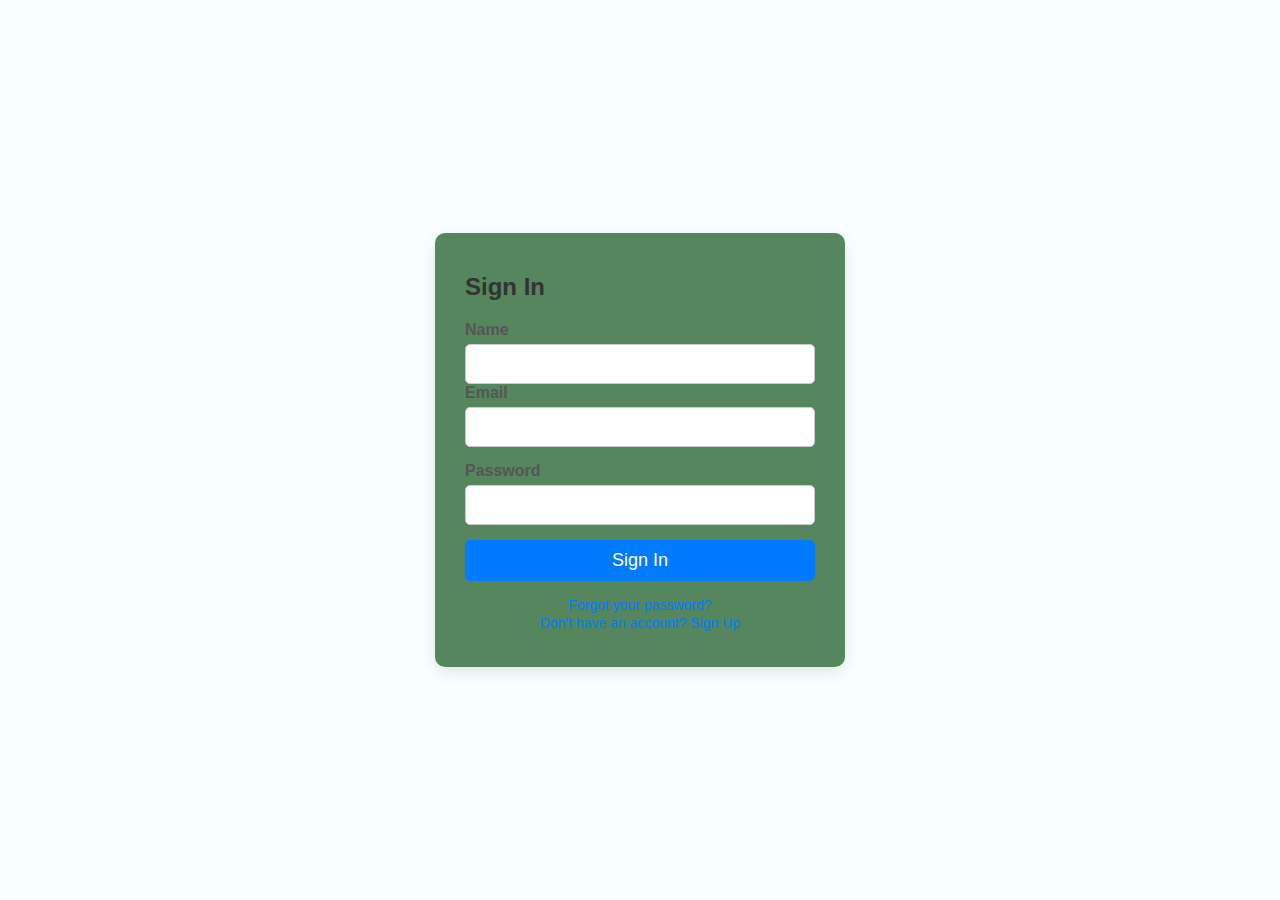
<file: contact.html>
<!DOCTYPE html>
<html lang="en">
<head>
    <meta charset="UTF-8">
    <meta name="viewport" content="width=device-width, initial-scale=1.0">
    <title>Sign In</title>
    <link rel="stylesheet" href="contact.css">
</head>
<body>
    <div class="signin-container">
        <h2>Sign In</h2>
        <form action="#" method="post">
            <div class="input-group">
                <label for="Name">Name</label>
                <input type="Name" id="Name" name="Name" required>
            <div class="input-group">
                <label for="email">Email</label>
                <input type="email" id="email" name="email" required>
            </div>
            <div class="input-group">
                <label for="password">Password</label>
                <input type="password" id="password" name="password" required>
            </div>
            <button type="submit">Sign In</button>
        </form>
        <div class="extra-links">
            <a href="#">Forgot your password?</a>
            <br>
            <a href="#">Don't have an account? Sign Up</a>
        </div>
    </div>
</body>
</html>
</file>
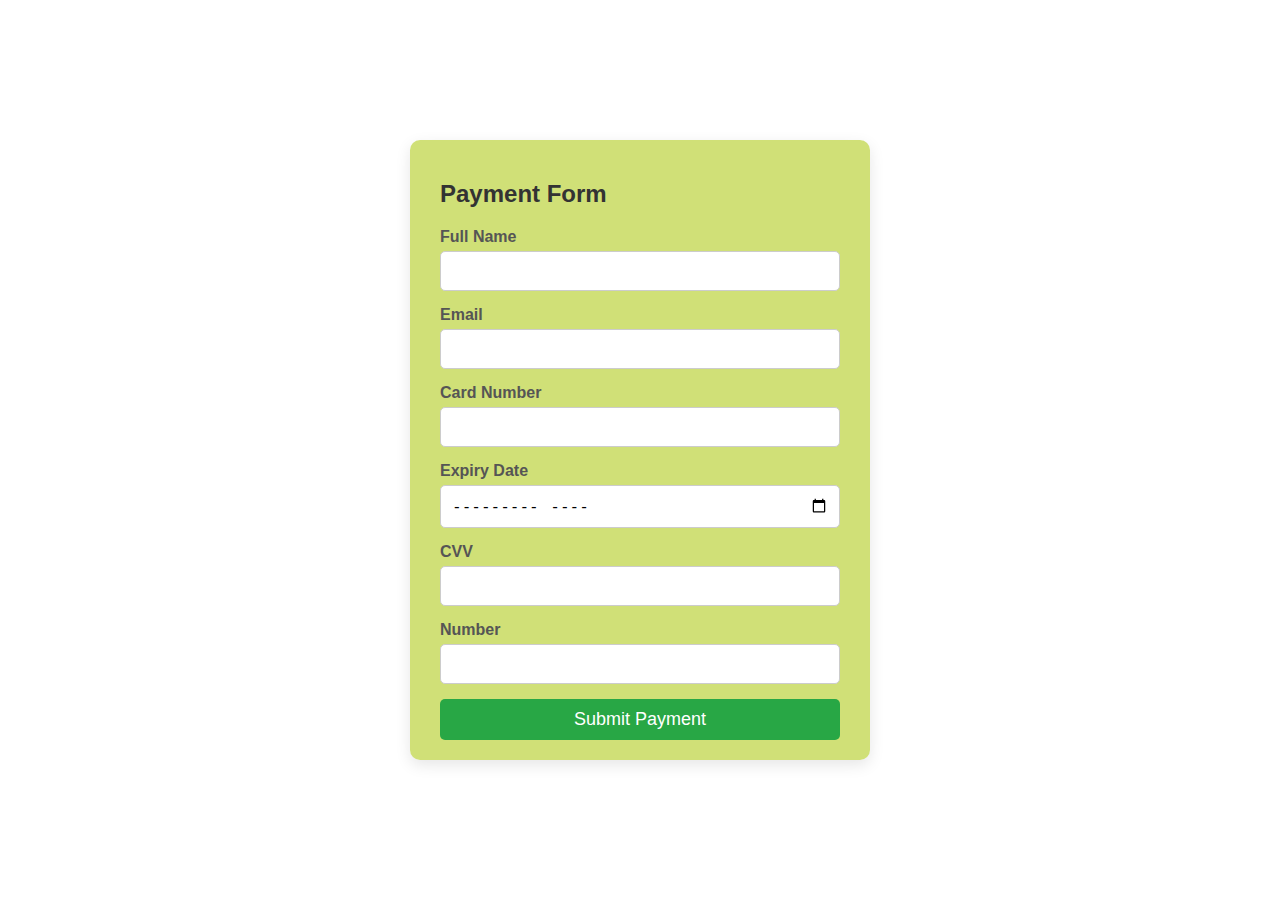
<file: payment.html>
<!DOCTYPE html>
<html lang="en">
<head>
    <meta charset="UTF-8">
    <meta name="viewport" content="width=device-width, initial-scale=1.0">
    <title>Payment Form</title>
    <link rel="stylesheet" href="payment.css">
</head>
<body>
    <div class="payment-container">
        <h2>Payment Form</h2>
        <form action="#" method="post">
            <div class="input-group">
                <label for="name">Full Name</label>
                <input type="text" id="name" name="name">
            </div>
            <div class="input-group">
                <label for="email">Email</label>
                <input type="email" id="email" name="email">
            </div>
            <div class="input-group">
                <label for="card-number">Card Number</label>
                <input type="text" id="card-number" name="card-number">
            </div>
            <div class="input-group">
                <label for="exp-date">Expiry Date</label>
                <input type="month" id="exp-date" name="exp-date">
            </div>
            <div class="input-group">
                <label for="cvv">CVV</label>
                <input type="text" id="cvv" name="cvv">
            </div>
            <div class="input-group">
                <label for="Number">Number</label>
                <input type="number" id="number" name="number">
            </div>

            <button type="submit">Submit Payment</button>
        </form>
    </div>
</body>
</html>
</file>
<file: contact.css>
body {
    font-family: Arial, sans-serif;
    background-color: #f9ffff;
    margin: 0;
    padding: 0;
    display: flex;
    justify-content: center;
    align-items: center;
    height: 100vh;
}

.signin-container {
    background-color: rgba(0, 71, 10, 0.658);
    padding: 20px 30px;
    border-radius: 10px;
    box-shadow: 0 5px 15px rgba(0, 0, 0, 0.1);
    max-width: 350px;
    width: 100%;
}

h2 {
    margin-bottom: 20px;
    color: #333;
}

.input-group {
    margin-bottom: 15px;
}

.input-group label {
    display: block;
    font-weight: bold;
    margin-bottom: 5px;
    color: #555;
}

.input-group input {
    width: 100%;
    padding: 10px;
    border: 1px solid #ccc;
    border-radius: 5px;
    font-size: 16px;
    box-sizing: border-box;
}

button {
    width: 100%;
    padding: 10px;
    background-color: #007bff;
    color: #fff;
    border: none;
    border-radius: 5px;
    font-size: 18px;
    cursor: pointer;
    transition: background-color 0.3s;
}

button:hover {
    background-color: #0056b3;
}

.extra-links {
    margin-top: 15px;
    text-align: center;
}

.extra-links a {
    color: #007bff;
    text-decoration: none;
    font-size: 14px;
}

.extra-links a:hover {
    text-decoration: underline;
}
</file>
<file: payment.css>
body {
    font-family: Arial, sans-serif;
    background-color: rgb(255, 255, 255);
    margin: 0;
    padding: 0;
    display: flex;
    justify-content: center;
    align-items: center;
    height: 100vh;
}

.payment-container {
    background-color: #c4d854cb;
    padding: 20px 30px;
    border-radius: 10px;
    box-shadow: 0 5px 15px rgba(0, 0, 0, 0.1);
    max-width: 400px;
    width: 100%;
}

h2 {
    margin-bottom: 20px;
    color: #333;
}

.input-group {
    margin-bottom: 15px;
}

.input-group label {
    display: block;
    font-weight: bold;
    margin-bottom: 5px;
    color: #555;
}

.input-group input {
    width: 100%;
    padding: 10px;
    border: 1px solid #ccc;
    border-radius: 5px;
    font-size: 16px;
    box-sizing: border-box;
}

button {
    width: 100%;
    padding: 10px;
    background-color: #28a745;
    color: #fff;
    border: none;
    border-radius: 5px;
    font-size: 18px;
    cursor: pointer;
    transition: background-color 0.3s;
}

button:hover {
    background-color: #218838;
}
</file>
